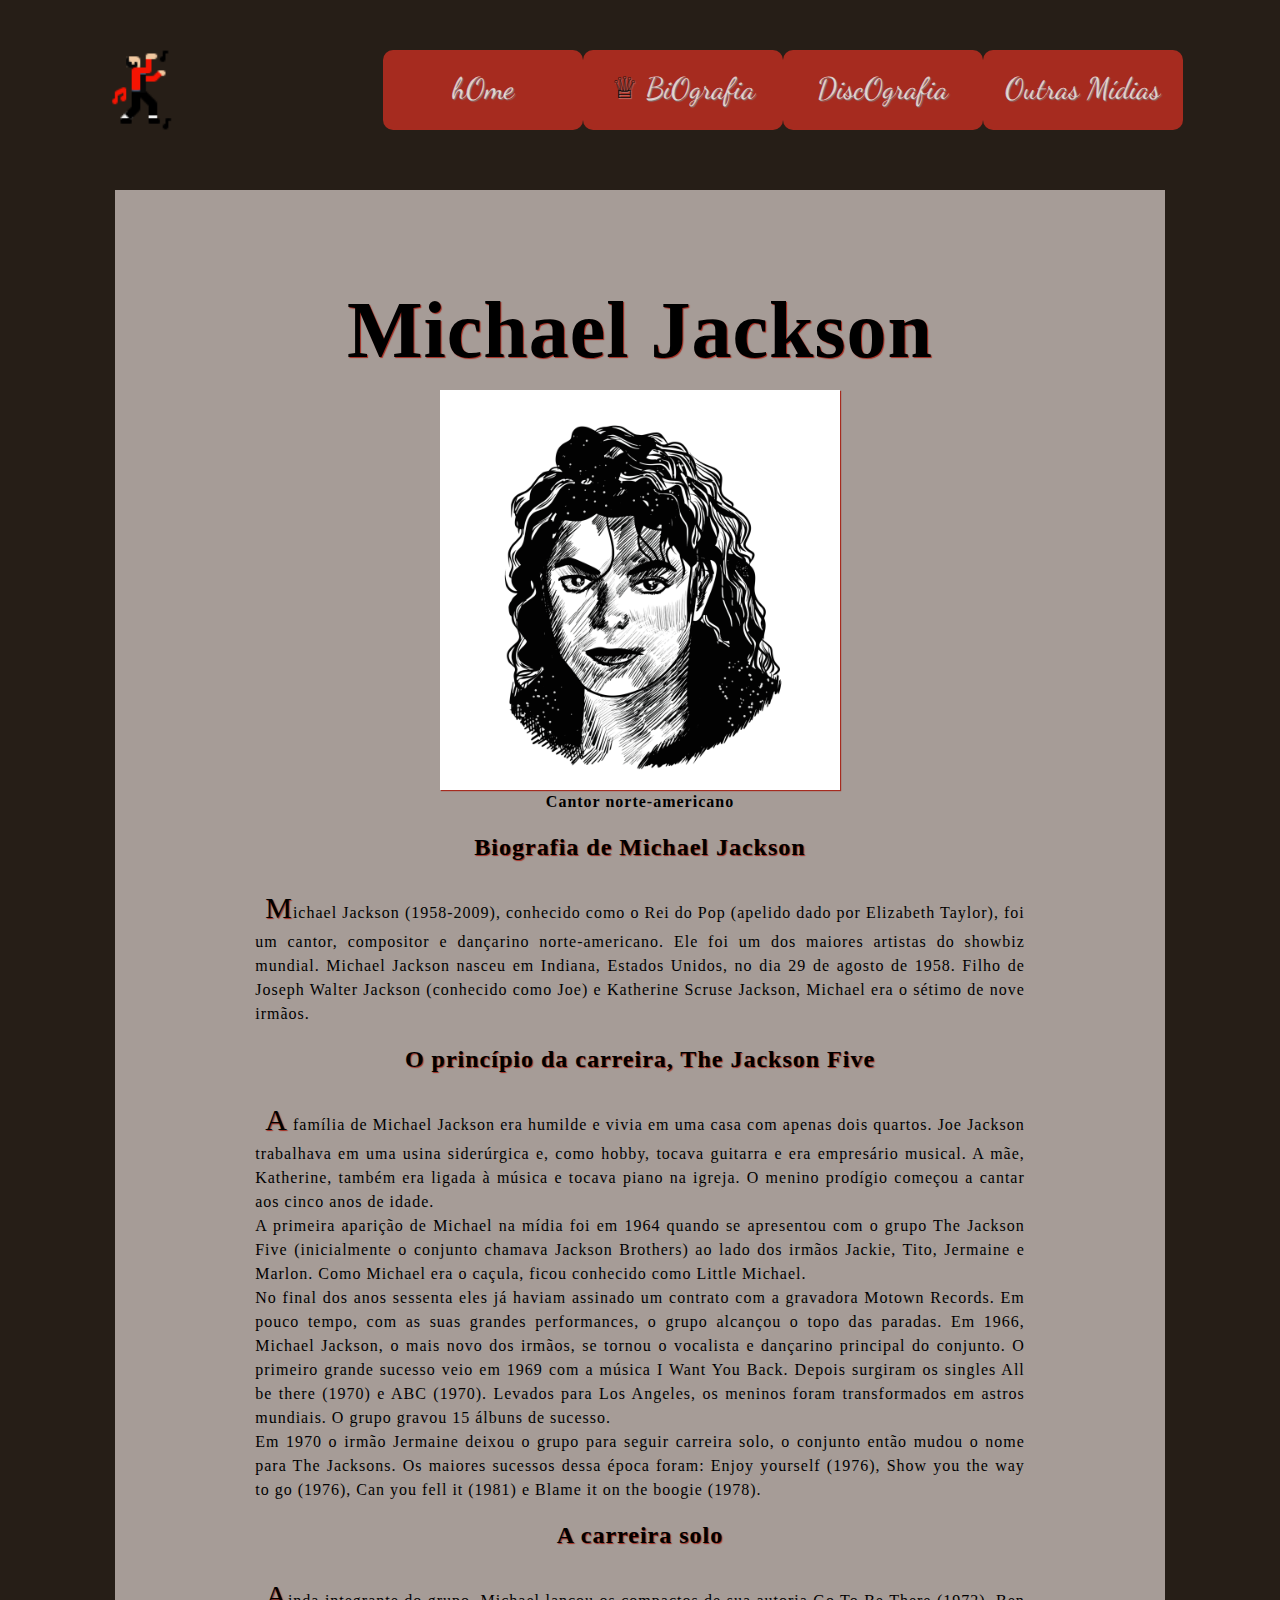
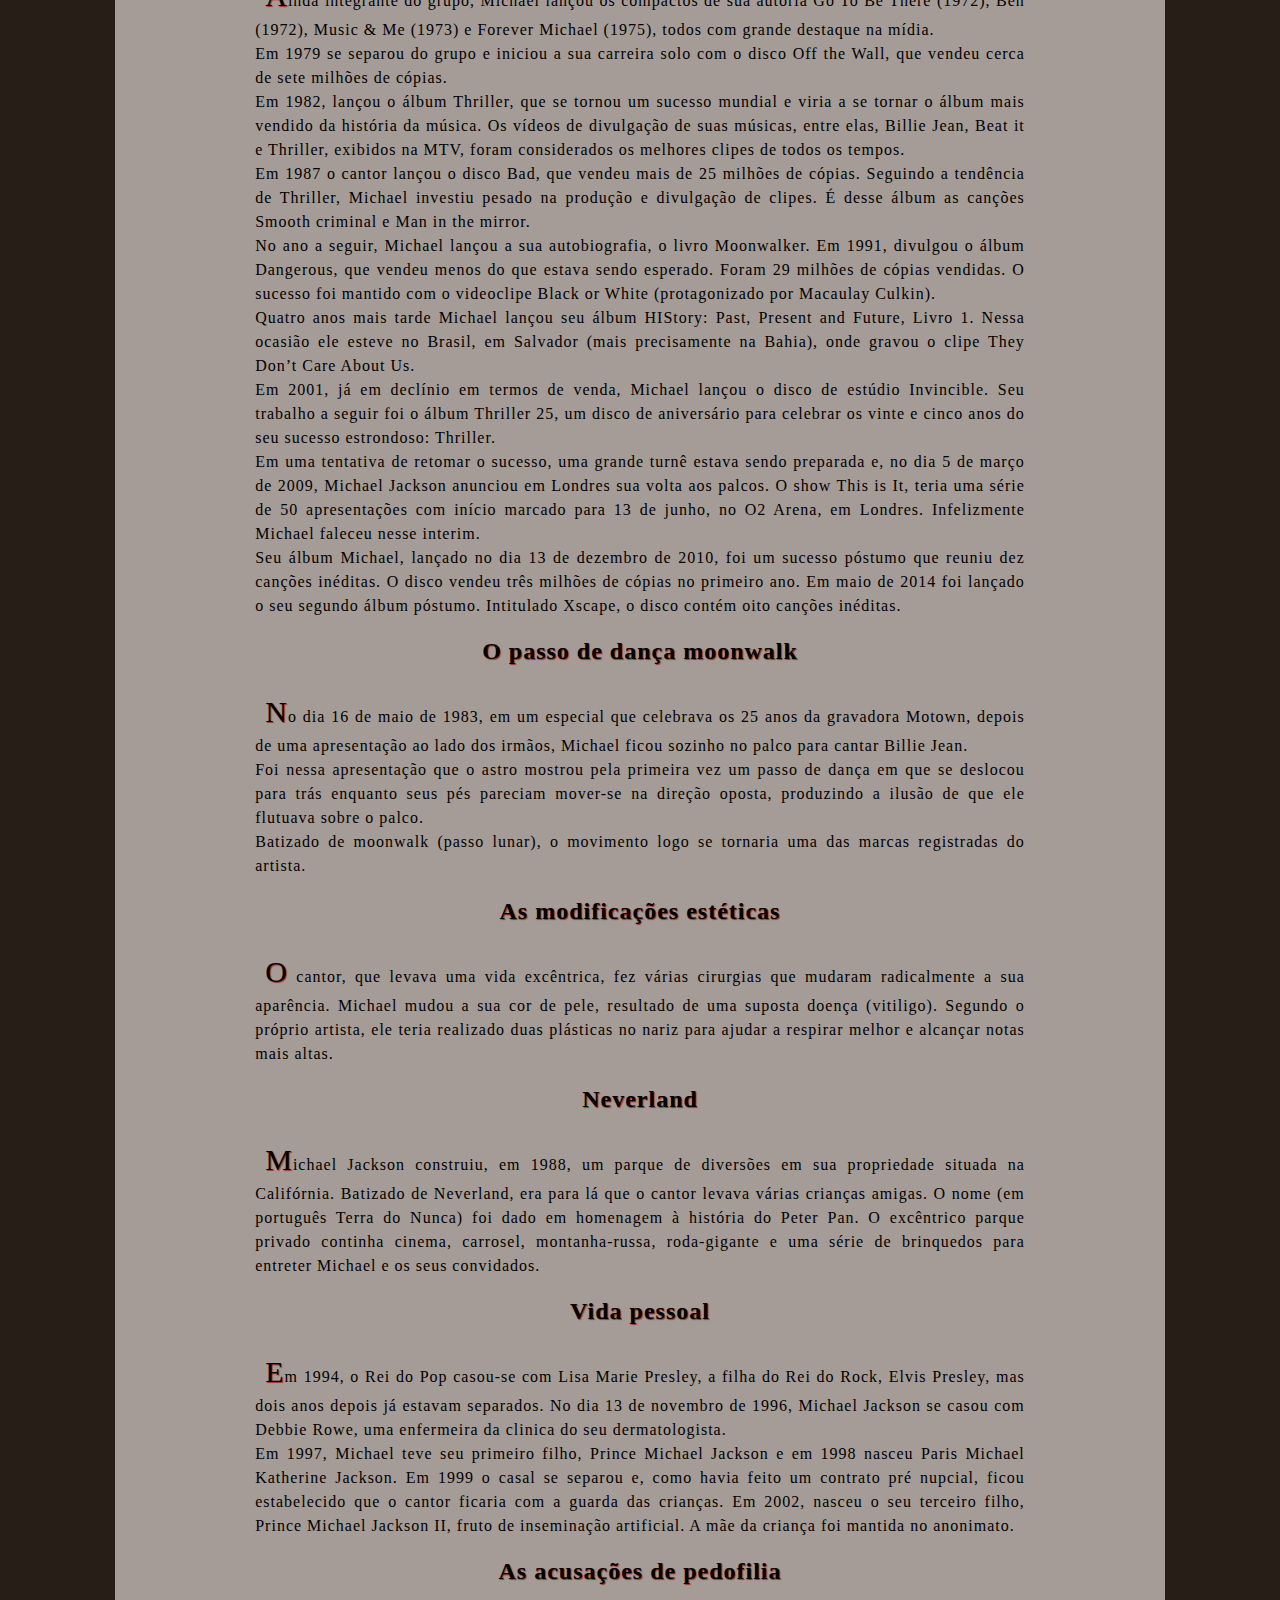
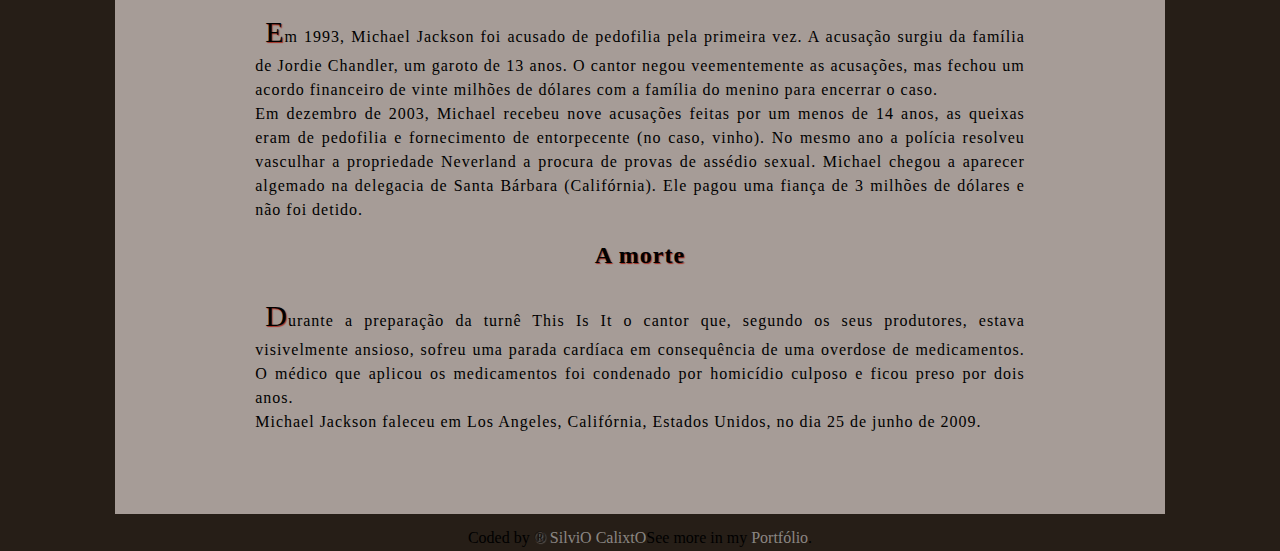
<file: biografia.html>
<!DOCTYPE html>
<html lang="pt-br">
  <head>
    <meta charset="UTF-8" />
    <meta name="viewport" content="width=device-width, initial-scale=1.0" />
    <link rel="stylesheet" href="styles/style.css" />
    <link
      rel="shortcut icon"
      href="assets/images/michael-jackson.png"
      type="image/x-icon"
    />
    <title>Biografia</title>
  </head>
  <body id="biografia">
    <header>
      <img src="assets/images/logo.png" alt="Logo MJ" id="mj">
      <nav>
        <div class="menu">
          <a href="index.html"> hOme</a>
        </div>
        <div class="menu"><a href="biografia.html"><span>&#9813;</span> BiOgrafia</a></div>
        <div class="menu"><a href="discografia.html"> DiscOgrafia</a></div>
        <div class="menu"><a href="outras_midias.html"> Outras Mídias</a></div>
      </nav>
    </header>
    <main>
      <section id="bio">
      <h1>Michael Jackson</h1> 

      <img src="assets/images/vecteezy_michael-jackson-black-and-white-drawing-surakarta-east-java_.jpg" alt="">

      <h4>Cantor norte-americano</h4>
      
        <h2>Biografia de Michael Jackson</h2>

        <p>
          Michael Jackson (1958-2009), conhecido como o Rei do Pop (apelido dado
          por Elizabeth Taylor), foi um cantor, compositor e dançarino
          norte-americano. Ele foi um dos maiores artistas do showbiz mundial.
          Michael Jackson nasceu em Indiana, Estados Unidos, no dia 29 de agosto
          de 1958. Filho de Joseph Walter Jackson (conhecido como Joe) e
          Katherine Scruse Jackson, Michael era o sétimo de nove irmãos.
        </p>

        <h2>O princípio da carreira, The Jackson Five</h2>

        <p>
          A família de Michael Jackson era humilde e vivia em uma casa com
          apenas dois quartos. Joe Jackson trabalhava em uma usina siderúrgica
          e, como hobby, tocava guitarra e era empresário musical. A mãe,
          Katherine, também era ligada à música e tocava piano na igreja. O
          menino prodígio começou a cantar aos cinco anos de idade.
          <br>
          A primeira aparição de Michael na mídia foi em 1964 quando se
          apresentou com o grupo The Jackson Five (inicialmente o conjunto
          chamava Jackson Brothers) ao lado dos irmãos Jackie, Tito, Jermaine e
          Marlon. Como Michael era o caçula, ficou conhecido como Little
          Michael.
          <br>
          No final dos anos sessenta eles já haviam assinado um contrato com a
          gravadora Motown Records. Em pouco tempo, com as suas grandes
          performances, o grupo alcançou o topo das paradas.
          Em 1966, Michael Jackson, o mais novo dos irmãos, se tornou o
          vocalista e dançarino principal do conjunto.
          O primeiro grande sucesso veio em 1969 com a música I Want You Back.
          Depois surgiram os singles All be there (1970) e ABC (1970).
          Levados para Los Angeles, os meninos foram transformados em astros
          mundiais. O grupo gravou 15 álbuns de sucesso.
          <br>
          Em 1970 o irmão Jermaine deixou o grupo para seguir carreira solo, o
          conjunto então mudou o nome para The Jacksons. Os maiores sucessos
          dessa época foram: Enjoy yourself (1976), Show you the way to go
          (1976), Can you fell it (1981) e Blame it on the boogie (1978).
        </p>

        <h2>A carreira solo</h2>
        <p>
          Ainda integrante do grupo, Michael lançou os compactos de sua autoria
          Go To Be There (1972), Ben (1972), Music & Me (1973) e Forever Michael
          (1975), todos com grande destaque na mídia.
          <br>
          Em 1979 se separou do grupo e iniciou a sua carreira solo com o disco
          Off the Wall, que vendeu cerca de sete milhões de cópias.
          <br>
          Em 1982, lançou o álbum Thriller, que se tornou um sucesso mundial e
          viria a se tornar o álbum mais vendido da história da música. Os
          vídeos de divulgação de suas músicas, entre elas, Billie Jean, Beat it
          e Thriller, exibidos na MTV, foram considerados os melhores clipes de
          todos os tempos.
          <br>
          Em 1987 o cantor lançou o disco Bad, que vendeu mais de 25 milhões de
          cópias. Seguindo a tendência de Thriller, Michael investiu pesado na
          produção e divulgação de clipes. É desse álbum as canções Smooth
          criminal e Man in the mirror.
          <br>
          No ano a seguir, Michael lançou a sua autobiografia, o livro
          Moonwalker.
          Em 1991, divulgou o álbum Dangerous, que vendeu menos do que estava
          sendo esperado. Foram 29 milhões de cópias vendidas. O sucesso foi
          mantido com o videoclipe Black or White (protagonizado por Macaulay
          Culkin).
          <br>
          Quatro anos mais tarde Michael lançou seu álbum HIStory: Past, Present
          and Future, Livro 1. Nessa ocasião ele esteve no Brasil, em Salvador
          (mais precisamente na Bahia), onde gravou o clipe They Don’t Care
          About Us.
          <br>
          Em 2001, já em declínio em termos de venda, Michael lançou o disco de
          estúdio Invincible. Seu trabalho a seguir foi o álbum Thriller 25, um
          disco de aniversário para celebrar os vinte e cinco anos do seu
          sucesso estrondoso: Thriller.
          <br>
          Em uma tentativa de retomar o sucesso, uma grande turnê estava sendo
          preparada e, no dia 5 de março de 2009, Michael Jackson anunciou em
          Londres sua volta aos palcos. O show This is It, teria uma série de 50
          apresentações com início marcado para 13 de junho, no O2 Arena, em
          Londres. Infelizmente Michael faleceu nesse interim.
          <br>
          Seu álbum Michael, lançado no dia 13 de dezembro de 2010, foi um
          sucesso póstumo que reuniu dez canções inéditas. O disco vendeu três
          milhões de cópias no primeiro ano.
          Em maio de 2014 foi lançado o seu segundo álbum póstumo. Intitulado
          Xscape, o disco contém oito canções inéditas.
        </p>

        <h2>O passo de dança moonwalk</h2>
        <p>
          No dia 16 de maio de 1983, em um especial que celebrava os 25 anos da
          gravadora Motown, depois de uma apresentação ao lado dos irmãos,
          Michael ficou sozinho no palco para cantar Billie Jean.
          <br>
          Foi nessa apresentação que o astro mostrou pela primeira vez um passo
          de dança em que se deslocou para trás enquanto seus pés pareciam
          mover-se na direção oposta, produzindo a ilusão de que ele flutuava
          sobre o palco.
          <br>
          Batizado de moonwalk (passo lunar), o movimento logo se tornaria uma
          das marcas registradas do artista.
        </p>

        <h2>As modificações estéticas</h2>
        <p>
          O cantor, que levava uma vida excêntrica, fez várias cirurgias que
          mudaram radicalmente a sua aparência. Michael mudou a sua cor de pele,
          resultado de uma suposta doença (vitiligo).
          Segundo o próprio artista, ele teria realizado duas plásticas no nariz
          para ajudar a respirar melhor e alcançar notas mais altas.
        </p>

        <h2>Neverland</h2>
        <p>
          Michael Jackson construiu, em 1988, um parque de diversões em sua
          propriedade situada na Califórnia. Batizado de Neverland, era para lá
          que o cantor levava várias crianças amigas. O nome (em português Terra
          do Nunca) foi dado em homenagem à história do Peter Pan.
          O excêntrico parque privado continha cinema, carrosel, montanha-russa,
          roda-gigante e uma série de brinquedos para entreter Michael e os seus
          convidados.
        </p>

        <h2>Vida pessoal</h2>
        <p>
          Em 1994, o Rei do Pop casou-se com Lisa Marie Presley, a filha do Rei
          do Rock, Elvis Presley, mas dois anos depois já estavam separados.
          No dia 13 de novembro de 1996, Michael Jackson se casou com Debbie
          Rowe, uma enfermeira da clinica do seu dermatologista.
          <br>
          Em 1997, Michael teve seu primeiro filho, Prince Michael Jackson e em
          1998 nasceu Paris Michael Katherine Jackson. Em 1999 o casal se
          separou e, como havia feito um contrato pré nupcial, ficou
          estabelecido que o cantor ficaria com a guarda das crianças.
          Em 2002, nasceu o seu terceiro filho, Prince Michael Jackson II, fruto
          de inseminação artificial. A mãe da criança foi mantida no anonimato.

        <h2>As acusações de pedofilia</h2>
        <p>
          Em 1993, Michael Jackson foi acusado de pedofilia pela primeira vez. A
          acusação surgiu da família de Jordie Chandler, um garoto de 13 anos. O
          cantor negou veementemente as acusações, mas fechou um acordo
          financeiro de vinte milhões de dólares com a família do menino para
          encerrar o caso.
          <br>
          Em dezembro de 2003, Michael recebeu nove acusações feitas por um
          menos de 14 anos, as queixas eram de pedofilia e fornecimento de
          entorpecente (no caso, vinho).
          No mesmo ano a polícia resolveu vasculhar a propriedade Neverland a
          procura de provas de assédio sexual. Michael chegou a aparecer
          algemado na delegacia de Santa Bárbara (Califórnia). Ele pagou uma
          fiança de 3 milhões de dólares e não foi detido.
        </p>

        <h2>A morte</h2>
        <p>
          Durante a preparação da turnê This Is It o cantor que, segundo os seus
          produtores, estava visivelmente ansioso, sofreu uma parada cardíaca em
          consequência de uma overdose de medicamentos.
          O médico que aplicou os medicamentos foi condenado por homicídio
          culposo e ficou preso por dois anos.
          <br>
          Michael Jackson faleceu em Los Angeles, Califórnia, Estados Unidos, no
          dia 25 de junho de 2009.
        </p>
      </section>
    </main>
    <footer>
      <div class="attribution">
        Coded by
        <a href="https://github.com/SilvioCalixto" target="_blank"
          ><span id="r">&#174; </span>SilviO CalixtO</a
        >See more in my <a href="#" target="_blank">Portfólio</a>.
      </div>
    </footer>
  </body>
</html>
</file>
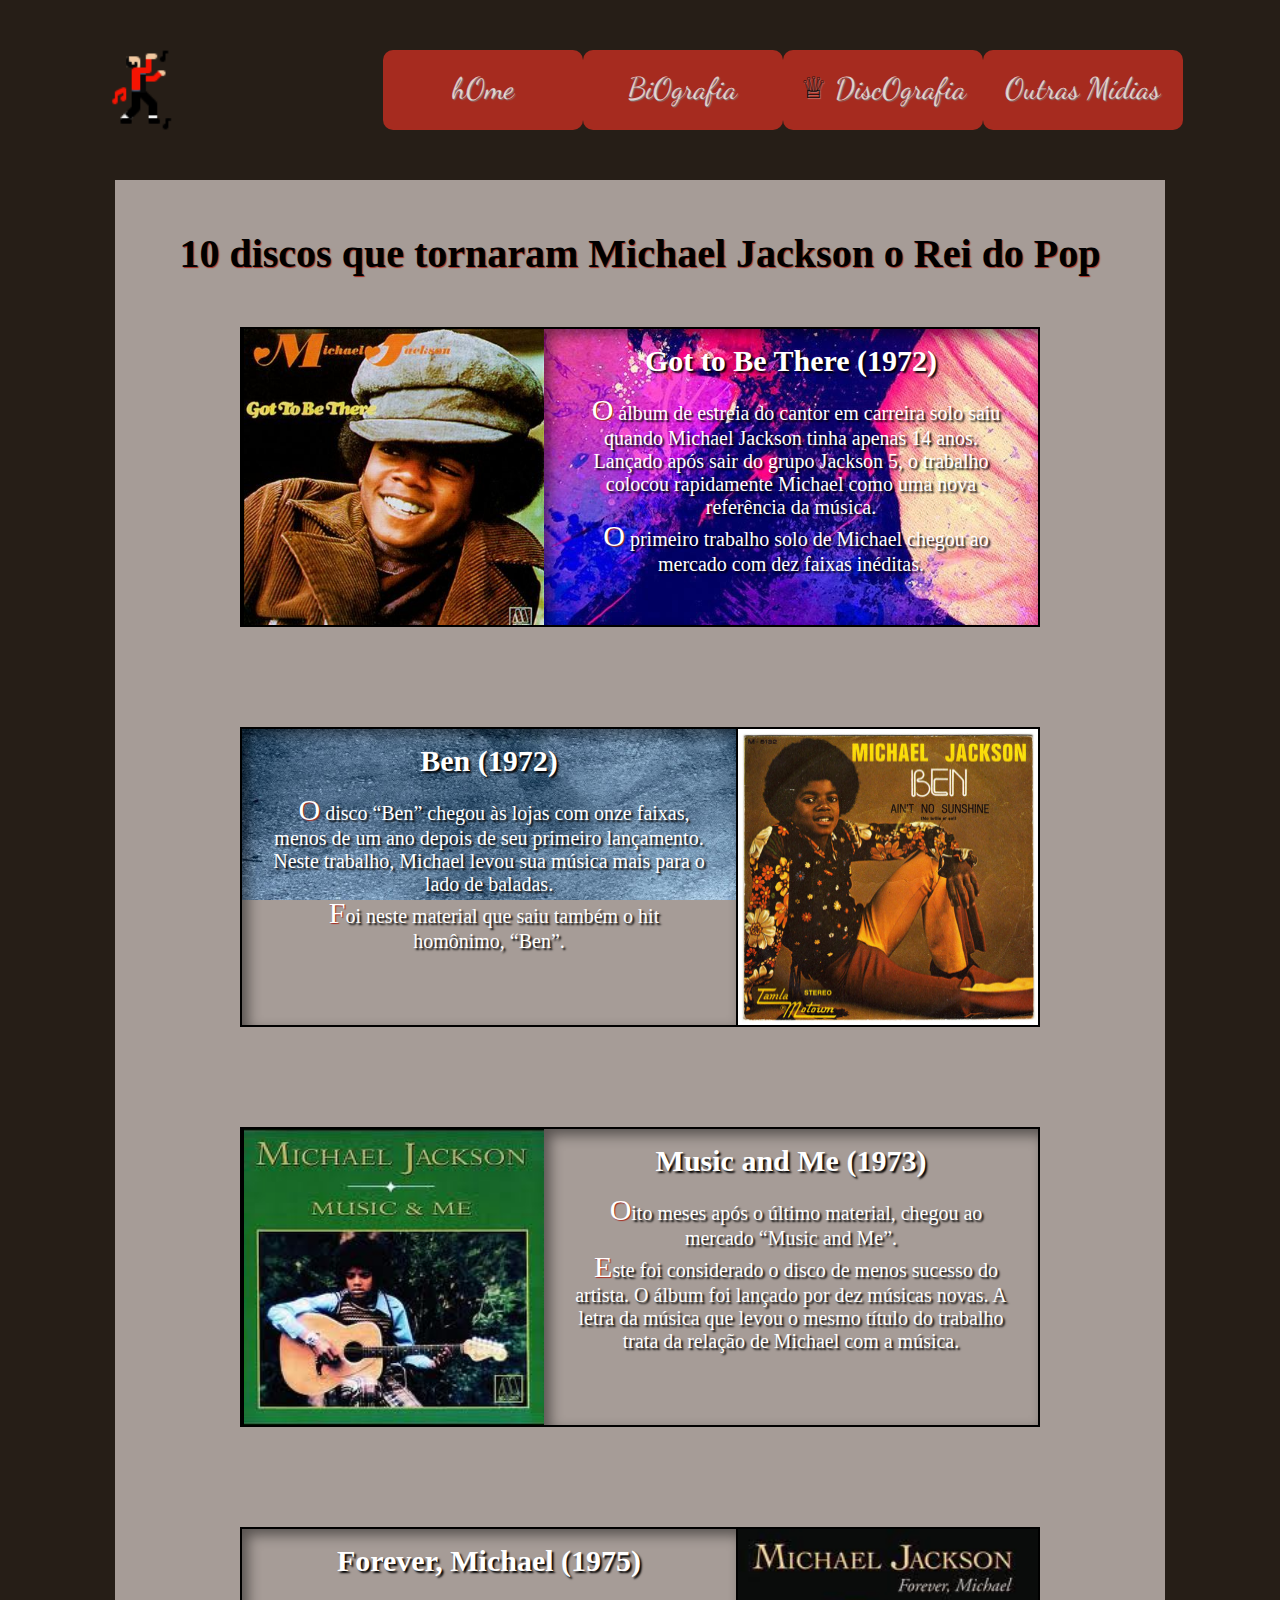
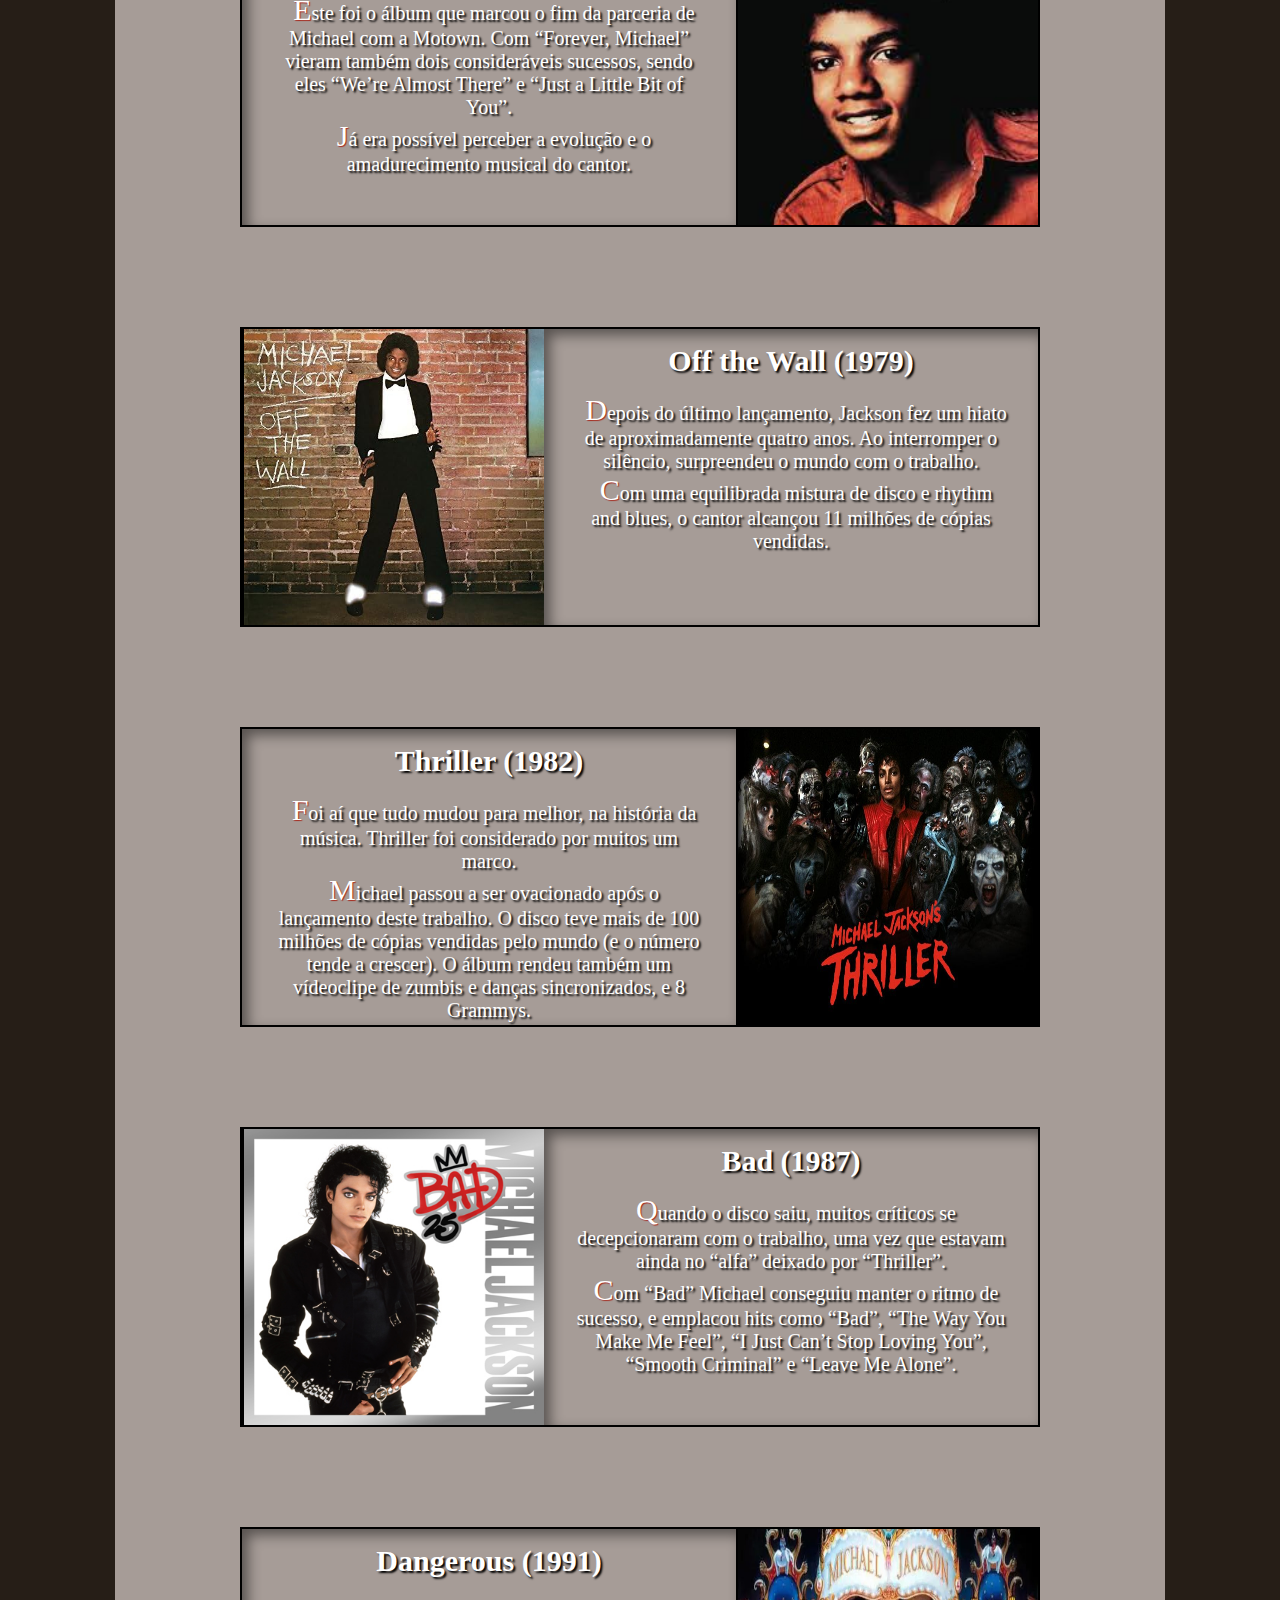
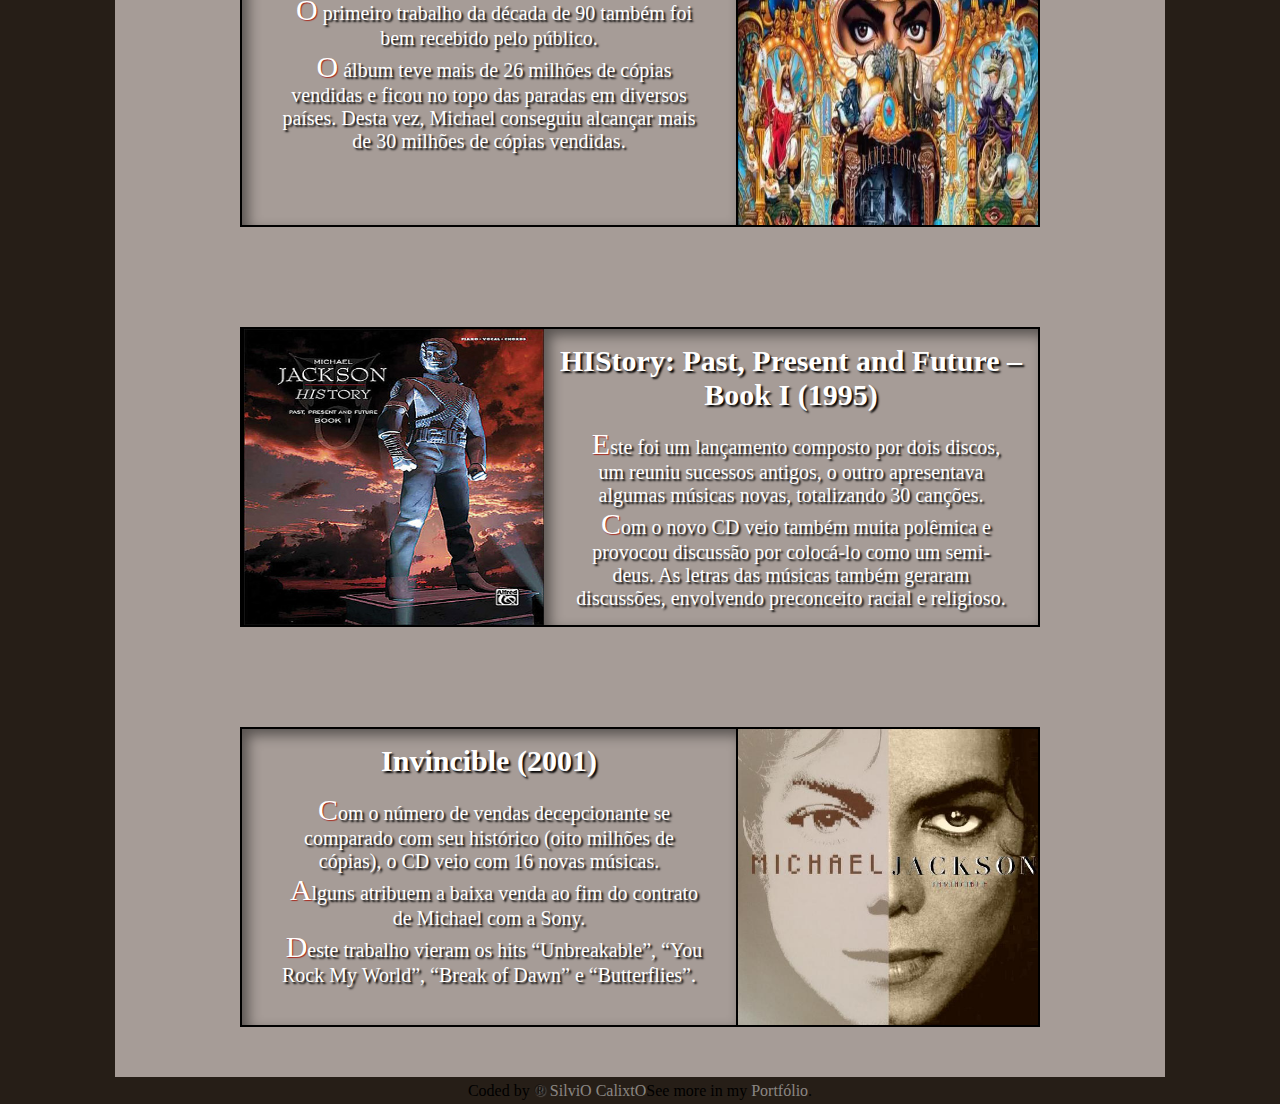
<file: discografia.html>
<!DOCTYPE html>
<html lang="pt-br">
  <head>
    <meta charset="UTF-8" />
    <meta name="viewport" content="width=device-width, initial-scale=1.0" />
    <title>Discografia</title>
    <link rel="stylesheet" href="styles/style.css" />
    <link
      rel="shortcut icon"
      href="assets/images/michael-jackson.png"
      type="image/x-icon"
    />
  </head>
  <body id="discografia">
    <header>
      <img src="assets/images/logo.png" alt="Logo MJ" id="mj">
      <nav>
        <div class="menu">
          <a href="index.html"> hOme</a>
        </div>
        <div class="menu"><a href="biografia.html"> BiOgrafia</a></div>
        <div class="menu"><a href="discografia.html"><span>&#9813;</span> DiscOgrafia</a></div>
        <div class="menu"><a href="outras_midias.html"> Outras Mídias</a></div>
      </nav>
    </header>

    <main>

      <div id="disco">
        <h1>10 discos que tornaram Michael Jackson o Rei do Pop</h1>
        <section>
          <div class="fundo01">
            <h3>Got to Be There (1972)</h3>
            <p>
              O álbum de estreia do cantor em carreira solo saiu quando Michael
              Jackson tinha apenas 14 anos. Lançado após sair do grupo Jackson 5,
              o trabalho colocou rapidamente Michael como uma nova referência da
              música.
            </p>
            <p>
              O primeiro trabalho solo de Michael chegou ao mercado com dez faixas
              inéditas.
            </p>
          </div>
          <div class="imagen">
            <img
              src="assets/images/Got to Be There.jpg"
              alt=" Capa do Albúm Got to Be There"
            />
          </div>
        </section>
        <section>
          <div class="fundo02">
            <h3>Ben (1972)</h3>
            <p>
              O disco “Ben” chegou às lojas com onze faixas, menos de um ano
              depois de seu primeiro lançamento. Neste trabalho, Michael levou sua
              música mais para o lado de baladas.
            </p>
            <p>Foi neste material que saiu também o hit homônimo, “Ben”.</p>
          </div>
          <div class="imagen">
            <img src="assets/images/Ben.jpg" alt="Capa do Albúm Ben" />
          </div>
        </section>
        <section>
          <div class="fundo01">
            <h3>Music and Me (1973)</h3>
            <p>
              Oito meses após o último material, chegou ao mercado “Music and Me”.
            </p>
            <p>
              Este foi considerado o disco de menos sucesso do artista. O álbum
              foi lançado por dez músicas novas. A letra da música que levou o
              mesmo título do trabalho trata da relação de Michael com a música.
            </p>
          </div>
          <div class="imagen">
            <img
              src="assets/images/Music and Me.jpg"
              alt="Capa do Albúm Music and Me"
            />
          </div>
        </section>
        <section>
          <div class="fundo02">
            <h3>Forever, Michael (1975)</h3>
            <p>
              Este foi o álbum que marcou o fim da parceria de Michael com a
              Motown. Com “Forever, Michael” vieram também dois consideráveis
              sucessos, sendo eles “We’re Almost There” e “Just a Little Bit of
              You”.
            </p>
            <p>
              Já era possível perceber a evolução e o amadurecimento musical do
              cantor.
            </p>
          </div>
          <div class="imagen">
            <img
              src="assets/images/Forever Michael.jpg"
              alt="Capa do Albúm Forever, Michael"
            />
          </div>
        </section>
        <section>
          <div class="fundo01">
            <h3>Off the Wall (1979)</h3>
            <p>
              Depois do último lançamento, Jackson fez um hiato de aproximadamente
              quatro anos. Ao interromper o silêncio, surpreendeu o mundo com o
              trabalho.
            </p>
            <p>
              Com uma equilibrada mistura de disco e rhythm and blues, o cantor
              alcançou 11 milhões de cópias vendidas.
            </p>
          </div>
          <div class="imagen">
            <img
              src="assets/images/Off the Wall.jpg"
              alt="Capa do Albúm Off the Wall"
            />
          </div>
        </section>
        <section>
          <div class="fundo02">
            <h3>Thriller (1982)</h3>
            <p>
              Foi aí que tudo mudou para melhor, na história da música.
              Thriller foi considerado por muitos um marco.
            </p>
            <p>
              Michael passou a ser ovacionado após o lançamento deste
              trabalho. O disco teve mais de 100 milhões de cópias vendidas pelo
              mundo (e o número tende a crescer).
              O álbum rendeu também um vídeoclipe de zumbis e
              danças sincronizados, e 8 Grammys.
            </p>
          </div>
          <div class="imagen">
            <img src="assets/images/Thriller.jpg" alt="Capa do Albúm Thriller" />
          </div>
        </section>
        <section>
          <div class="fundo01">
            <h3>Bad (1987)</h3>
            <p>
              Quando o disco saiu, muitos críticos se decepcionaram com o
              trabalho, uma vez que estavam ainda no “alfa” deixado por
              “Thriller”.
            </p>
            <p>
              Com “Bad” Michael conseguiu manter o ritmo de sucesso, e emplacou
              hits como “Bad”, “The Way You Make Me Feel”, “I Just Can’t Stop
              Loving You”, “Smooth Criminal” e “Leave Me Alone”.
            </p>
          </div>
          <div class="imagen">
            <img src="assets/images/Bad.jpg" alt="Capa do Albúm Bad" />
          </div>
        </section>
        <section>
          <div class="fundo02">
            <h3>Dangerous (1991)</h3>
            <p>
              O primeiro trabalho da década de 90 também foi bem recebido pelo
              público.
            </p>
            <p>
              O álbum teve mais de 26 milhões de cópias vendidas e ficou no topo
              das paradas em diversos países. Desta vez, Michael conseguiu
              alcançar mais de 30 milhões de cópias vendidas.
            </p>
          </div>
          <div class="imagen">
            <img
              src="assets/images/Dangerous.webp"
              alt="Capa do Albúm Dangerous"
            />
          </div>
        </section>
        <section>
          <div class="fundo01">
            <h3>HIStory: Past, Present and Future – Book I (1995)</h3>
            <p>
              Este foi um lançamento composto por dois discos, um reuniu
              sucessos antigos, o outro apresentava algumas músicas
              novas, totalizando 30 canções.
            </p>
            <p>
              Com o novo CD veio também muita polêmica e provocou discussão por colocá-lo como
              um semi-deus. As letras das músicas também geraram discussões,
              envolvendo preconceito racial e religioso.
            </p>
          </div>
          <div class="imagen">
            <img
              src="assets/images/HIStory I.jpg"
              alt="Capa do Albúm HIStory I"
            />
          </div>
        </section>
        <section>
          <div class="fundo02">
            <h3>Invincible (2001)</h3>
            <p>
              Com o número de vendas decepcionante se comparado com seu histórico
              (oito milhões de cópias), o CD veio com 16 novas músicas.
            </p>
            <p>
              Alguns atribuem a baixa venda ao fim do contrato de Michael com a
              Sony.
            </p>
            <p>
              Deste trabalho vieram os hits “Unbreakable”, “You Rock My World”,
              “Break of Dawn” e “Butterflies”.
            </p>
          </div>
          <div class="imagen">
            <img
              src="assets/images/Invincible.jpg"
              alt="Capa do Albúm Invincíble"
            />
          </div>
        </section>
      </div>
    </main>
    <footer>
      <div class="attribution">
        Coded by
        <a href="https://github.com/SilvioCalixto" target="_blank"
          ><span id="r">&#174; </span>SilviO CalixtO</a
        >See more in my <a href="#" target="_blank">Portfólio</a>.
      </div>
    </footer>
  </body>
</html>
</file>
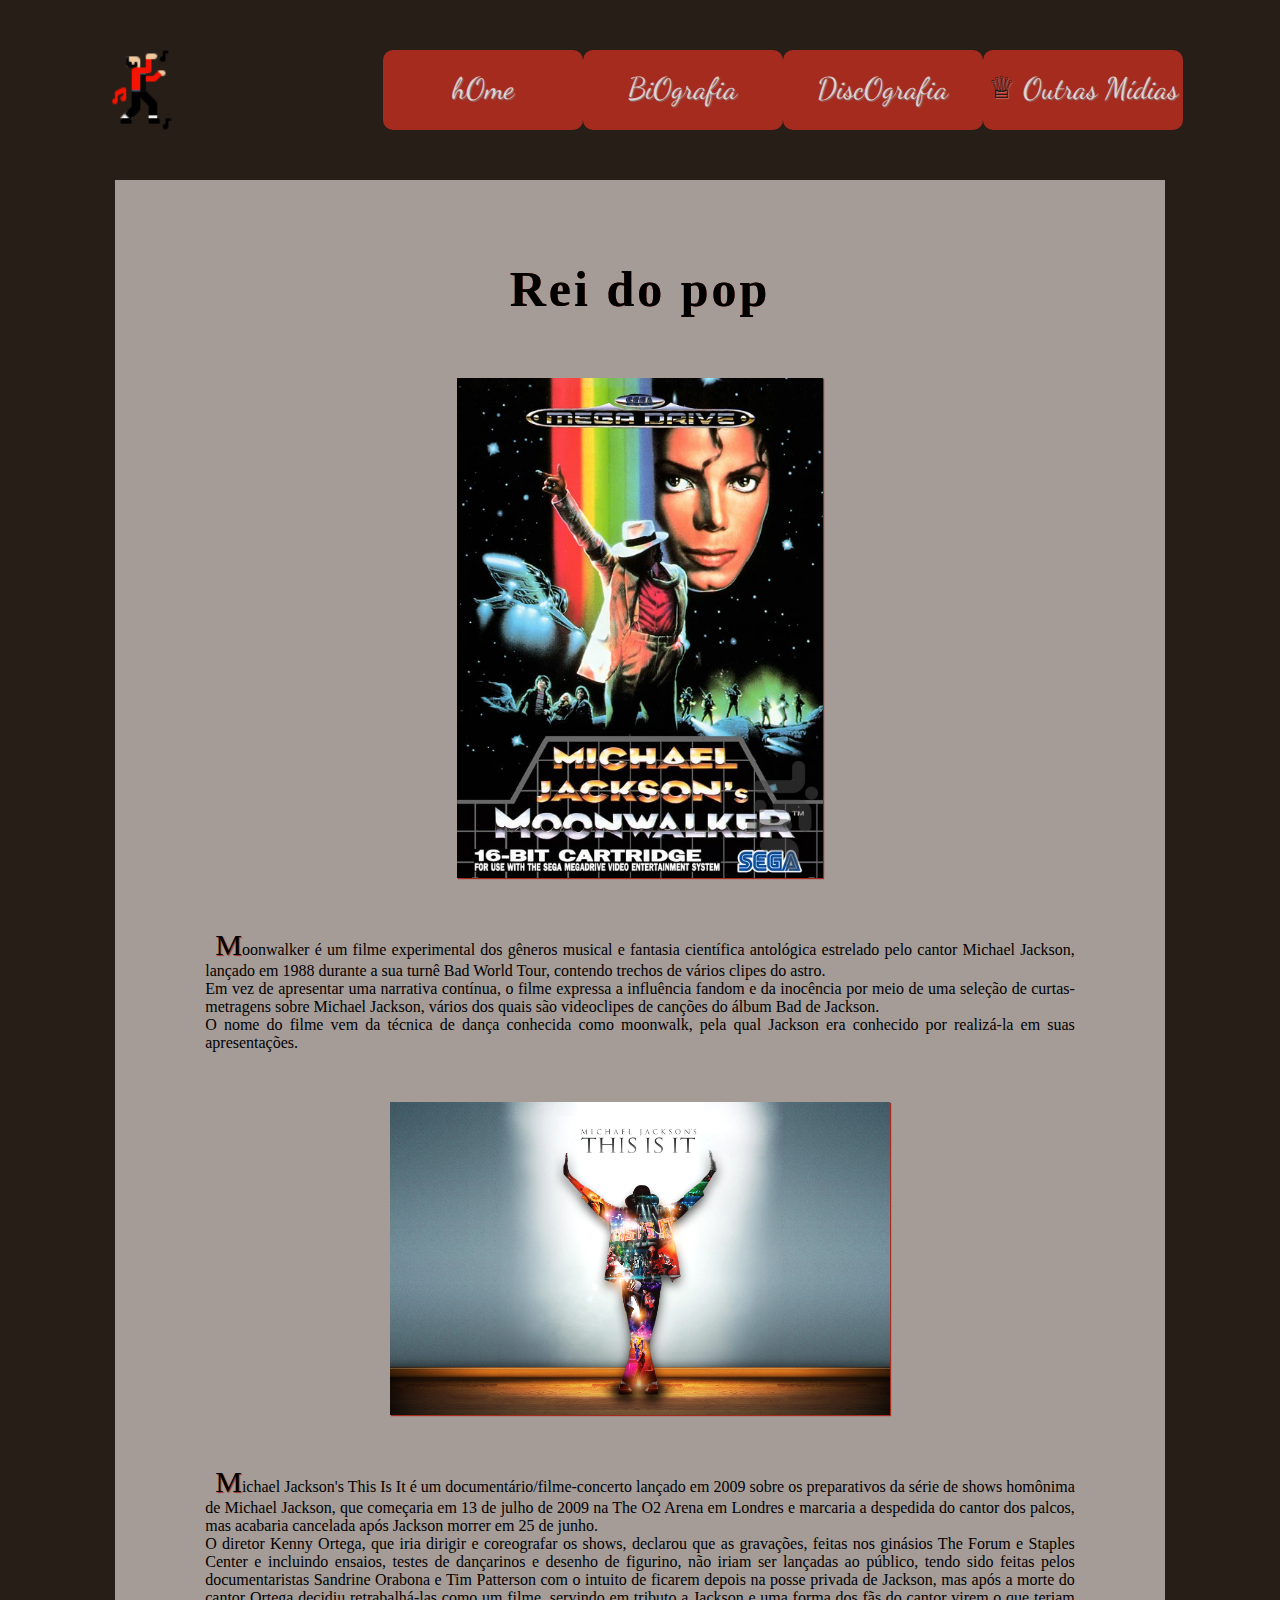
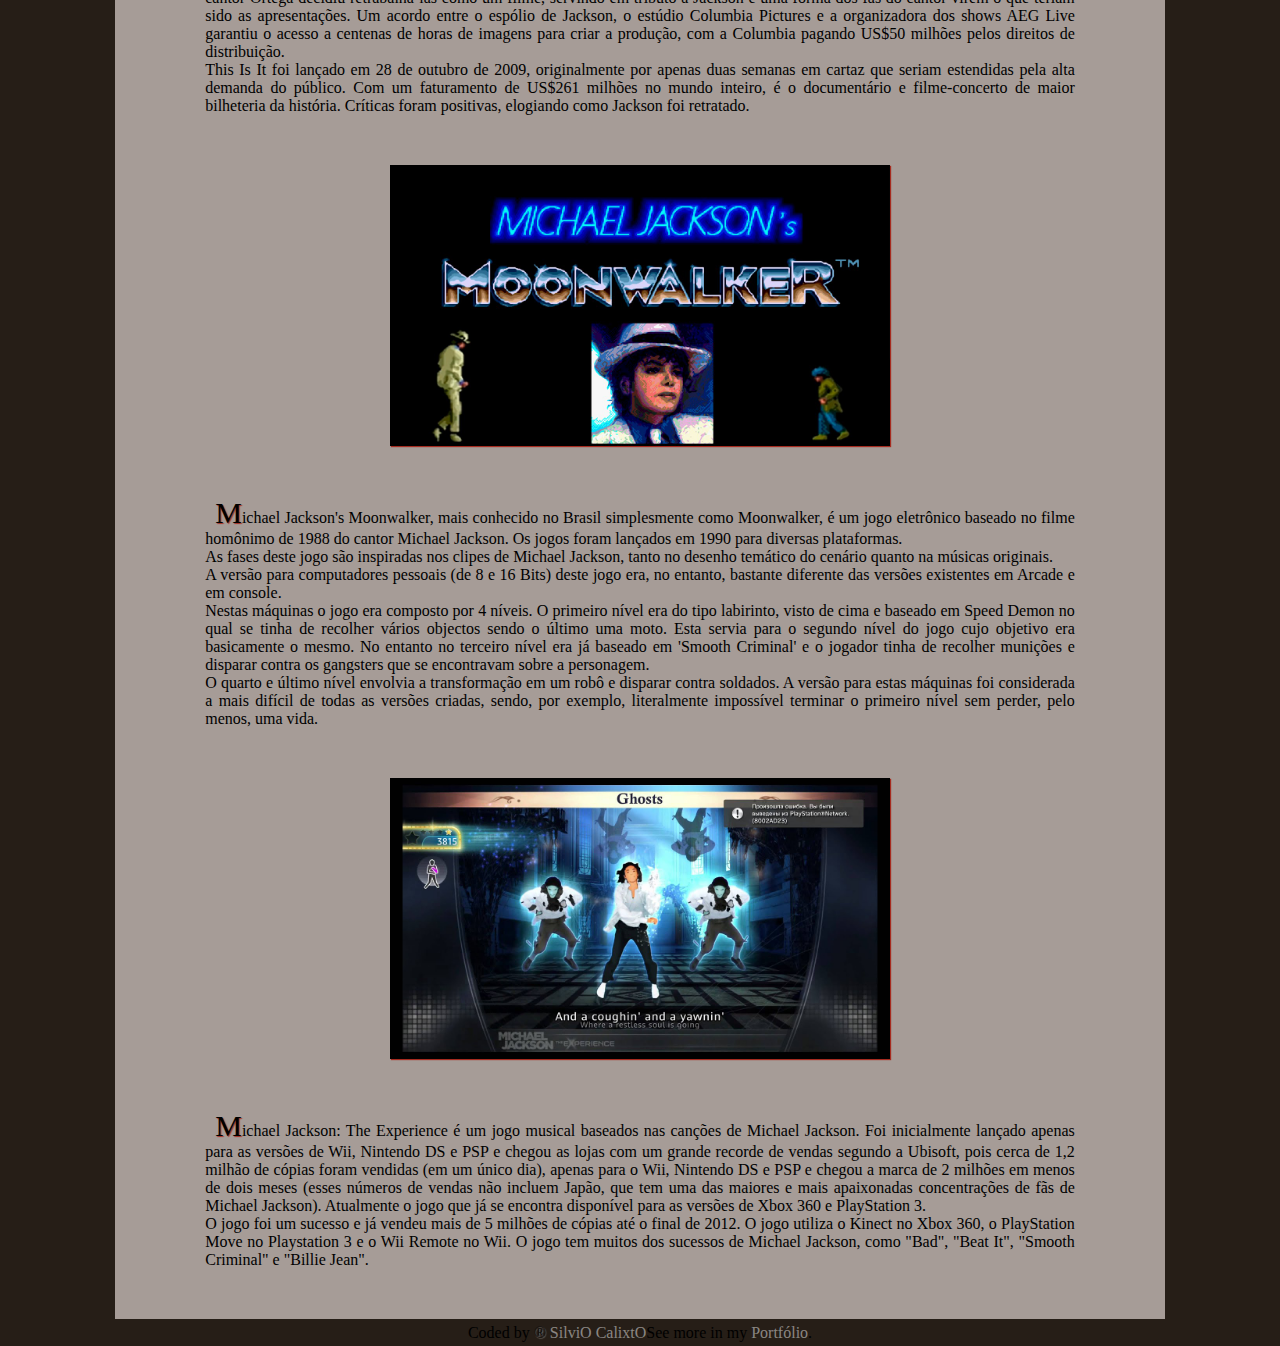
<file: outras_midias.html>
<!DOCTYPE html>
<html lang="pt-br">
  <head>
    <meta charset="UTF-8" />
    <meta name="viewport" content="width=device-width, initial-scale=1.0" />
    <title>Outras Mídias</title>
    <link rel="stylesheet" href="styles/style.css" />
    <link
      rel="shortcut icon"
      href="assets/images/michael-jackson.png"
      type="image/x-icon"
    />
  </head>

  <body id="outras_midias">
    <header >
      <img src="assets/images/logo.png" alt="Logo MJ" id="mj">
      <nav>
        <div class="menu">
          <a href="index.html"> hOme</a>
        </div>
        <div class="menu"><a href="biografia.html"> BiOgrafia</a></div>
        <div class="menu"><a href="discografia.html"> DiscOgrafia</a></div>
        <div class="menu"><a href="outras_midias.html"><span>&#9813;</span> Outras Mídias</a></div>
      </nav>
    </header>
    <main>
      <section>
        <div class="glitch-wrapper">
          <div class="glitch" data-text="Rei do pop">Rei do pop</div>
       </div>

        <img src="assets/images/moonwalker.jpg" alt="Moonwalker" />

        <p>
          Moonwalker é um filme experimental dos gêneros musical e fantasia
          científica antológica estrelado pelo cantor Michael Jackson, lançado
          em 1988 durante a sua turnê Bad World Tour, contendo trechos de vários
          clipes do astro.
        <br>
          Em vez de apresentar uma narrativa contínua, o filme expressa a
          influência fandom e da inocência por meio de uma seleção de
          curtas-metragens sobre Michael Jackson, vários dos quais são
          videoclipes de canções do álbum Bad de Jackson.
        <br>
          O nome do filme vem da técnica de dança conhecida como moonwalk, pela qual Jackson era
          conhecido por realizá-la em suas apresentações.
        </p>
      </section>
      <section>
        <img
          src="assets/images/michael_jackson_this_is_it.jpg"
          alt="Capa This is it"
        />

        <p>
          Michael Jackson's This Is It é um documentário/filme-concerto lançado
          em 2009 sobre os preparativos da série de shows homônima de Michael
          Jackson, que começaria em 13 de julho de 2009 na The O2 Arena em
          Londres e marcaria a despedida do cantor dos palcos, mas acabaria
          cancelada após Jackson morrer em 25 de junho.
          <br>
          O diretor Kenny Ortega,
          que iria dirigir e coreografar os shows, declarou que as gravações,
          feitas nos ginásios The Forum e Staples Center e incluindo ensaios,
          testes de dançarinos e desenho de figurino, não iriam ser lançadas ao
          público, tendo sido feitas pelos documentaristas Sandrine Orabona e
          Tim Patterson com o intuito de ficarem depois na posse privada de
          Jackson, mas após a morte do cantor Ortega decidiu retrabalhá-las como
          um filme, servindo em tributo a Jackson e uma forma dos fãs do cantor
          virem o que teriam sido as apresentações. Um acordo entre o espólio de
          Jackson, o estúdio Columbia Pictures e a organizadora dos shows AEG
          Live garantiu o acesso a centenas de horas de imagens para criar a
          produção, com a Columbia pagando US$50 milhões pelos direitos de
          distribuição.
          <br>
          This Is It foi lançado em 28 de outubro de 2009, originalmente por
          apenas duas semanas em cartaz que seriam estendidas pela alta demanda
          do público. Com um faturamento de US$261 milhões no mundo inteiro, é o
          documentário e filme-concerto de maior bilheteria da história.
          Críticas foram positivas, elogiando como Jackson foi retratado.
        </p>
      </section>
      <section>
        <img src="assets/images/megadrive.jpg" alt="MoonWalker Mega Drive" />

        <p>
          Michael Jackson's Moonwalker, mais conhecido no Brasil simplesmente
          como Moonwalker, é um jogo eletrônico baseado no filme homônimo de
          1988 do cantor Michael Jackson. Os jogos foram lançados em 1990 para
          diversas plataformas.
          <br>
          As fases deste jogo são inspiradas nos clipes de Michael Jackson,
          tanto no desenho temático do cenário quanto na músicas originais.
          <br>
          A versão para computadores pessoais (de 8 e 16 Bits) deste jogo era,
          no entanto, bastante diferente das versões existentes em Arcade e em
          console.
          <br>
          Nestas máquinas o jogo era composto por 4 níveis. O primeiro nível era
          do tipo labirinto, visto de cima e baseado em Speed Demon no qual se
          tinha de recolher vários objectos sendo o último uma moto. Esta servia
          para o segundo nível do jogo cujo objetivo era basicamente o mesmo. No
          entanto no terceiro nível era já baseado em 'Smooth Criminal' e o
          jogador tinha de recolher munições e disparar contra os gangsters que
          se encontravam sobre a personagem.
          <br>
          O quarto e último nível envolvia a
          transformação em um robô e disparar contra soldados. A versão para
          estas máquinas foi considerada a mais difícil de todas as versões
          criadas, sendo, por exemplo, literalmente impossível terminar o
          primeiro nível sem perder, pelo menos, uma vida.
        </p>
      </section>
      <section>
        <img src="assets/images/theexperience.jpg" alt="The Experience" />

        <p>
          Michael Jackson: The Experience é um jogo musical baseados nas canções
          de Michael Jackson. Foi inicialmente lançado apenas para as versões de
          Wii, Nintendo DS e PSP e chegou as lojas com um grande recorde de
          vendas segundo a Ubisoft, pois cerca de 1,2 milhão de cópias foram
          vendidas (em um único dia), apenas para o Wii, Nintendo DS e PSP e
          chegou a marca de 2 milhões em menos de dois meses (esses números de
          vendas não incluem Japão, que tem uma das maiores e mais apaixonadas
          concentrações de fãs de Michael Jackson). Atualmente o jogo que já se
          encontra disponível para as versões de Xbox 360 e PlayStation 3.
          <br>
          O jogo foi um sucesso e já vendeu mais de 5 milhões de cópias até o
          final de 2012. O jogo utiliza o Kinect no Xbox 360, o PlayStation Move
          no Playstation 3 e o Wii Remote no Wii. O jogo tem muitos dos sucessos
          de Michael Jackson, como "Bad", "Beat It", "Smooth Criminal" e "Billie
          Jean".
        </p>
      </section>
    </main>
    <footer>
      <div class="attribution">
        Coded by
        <a href="https://github.com/SilvioCalixto" target="_blank"
          ><span id="r">&#174; </span>SilviO CalixtO</a
        >See more in my <a href="#" target="_blank">Portfólio</a>.
      </div>
    </footer>
  </body>
</html>
</file>
<file: styles/style.css>
@import url('https://fonts.googleapis.com/css2?family=Dancing+Script:wght@400;700&display=swap');


:root {
    --first:#261E17;
    --second:#D9D0C7;
    --third:#734C36;
    --four:#A69C97;
    --five:#A62B1F;

}

* {
    margin: 0;
    padding: 0;
    box-sizing: border-box;
}

body {
    height: calc(100vh - 1px);
    background-color:var(--first)
  
}

header {
    height: 20vh;
    display: flex;
    justify-content: space-around;
    align-items: center;
    font-family:'Dancing Script';
    font-size:30px;
    background-color:var(--first);
}

header img {
    height: 90px;
}


main {
    display: flex;
    align-items: center;
    justify-content: center;
    overflow: auto;
}

section {
    width: 82vw;
    background-color: var(--four);
    
}

footer {
    height: 3vh;
    display: flex;
    justify-content: center;
    align-items: center;
    background-color: var(--first);
}

nav {
    display: flex;
    justify-content: center;
    align-items: center;
}


.pic {
    width: 80vw;
    display: flex;
    flex-direction: row;
    justify-content: center;
    align-items: flex-start;
    background-color: var(--four);
    margin-bottom: 10px;
    gap: 40px;
}

span {
    color: rgb(14, 14, 14);
    text-shadow: 1px 1px 1px rgba(255, 255, 255, 0.377);

}

span:hover {
    color:goldenrod;
    text-shadow: 1px 1px 1px gray;
}

@keyframes box {
    0%,
    100% {
      transform: rotate(0deg);
      transform-origin: 50% 100%;
    }
  
    10% {
      transform: rotate(2deg);
    }
  
    20%,
    40%,
    60% {
      transform: rotate(-4deg);
    }
  
    30%,
    50%,
    70% {
      transform: rotate(4deg);
    }
  
    80% {
      transform: rotate(-2deg);
    }
  
    90% {
      transform: rotate(2deg);
    }
  }

.box {
    order: 1;
    width:220px;
    margin-top: 40px;
    animation: box 2s ease 0s infinite normal none;
}

.box1 {
    order: 3;
    width: 220px;
    margin-top:40px;
    animation: box1 2s ease 0s infinite normal none;

}
@keyframes box1 {
    0% {
      transform: translate(0);
    }
  
    10% {
      transform: translate(-2px, -2px);
    }
  
    20% {
      transform: translate(2px, -2px);
    }
  
    30% {
      transform: translate(-2px, 2px);
    }
  
    40% {
      transform: translate(2px, 2px);
    }
  
    50% {
      transform: translate(-2px, -2px);
    }
  
    60% {
      transform: translate(2px, -2px);
    }
  
    70% {
      transform: translate(-2px, 2px);
    }
  
    80% {
      transform: translate(-2px, -2px);
    }
  
    90% {
      transform: translate(2px, -2px);
    }
  
    100% {
      transform: translate(0);
    }
  }

.menu  {
    height: 80px;
    width: 200px;
    border-radius:10px;
    background-color:var(--five);
    position: relative;

}

.menu a {
    display: block;
    width: 100%;
    height: 100%;
    text-decoration: none;
    color: rgba(255, 255, 255, 0.726);
    text-align: center;
    padding-top: 20px;
    text-shadow: 1px 1px 1px gray;

}

.menu:hover {
    background-color: var(--four);

}
.menu a:hover {
    color:var(--five);
}

svg {
	font-family: "Dancing Script", sans-serif;
	width: 100%; height: 100%;
}
svg text {
	animation: stroke 5s infinite alternate;
	stroke-width: 2;
	stroke:  var(--five);
	font-size: 130px;
}
@keyframes stroke {
	0%   {
		fill: rgba(204,202,0,0); stroke: var(--five);
		stroke-dashoffset: 25%; stroke-dasharray: 0 50%; stroke-width: 2;
	}
	70%  {fill: rgba(204,202,0,0); stroke:  var(--five); }
	80%  {fill: rgba(204,202,0,0); stroke:  var(--five); stroke-width: 3; }
	100% {
		fill:  var(--five); stroke: rgba(160,152,13,0);
		stroke-dashoffset: -25%; stroke-dasharray: 50% 0; stroke-width: 0;
	}
}

.wrapper {background-color: var(--four)};

.attribution {
    color: white;
    margin-bottom: 5px;
}
.attribution a {
    text-decoration: none;
    color: rgba(255, 255, 255, 0.473);
}

video { 
    order: 2;
    border-radius: 10%;
    border: 4px groove  var(--five);
    margin-bottom: 20px;

}

 @keyframes rotateHorizontal {  
    0% {
        transform: rotateY(0deg);
    }
    100% {
        transform: rotateY(360deg);
    }
}

#mj {
    display:inline-block;
    animation: rotateHorizontal 8s linear infinite;
}
/* ------------------SEGUNDA PÁGINA-------------------------- */



#bio{
    letter-spacing: 1px;
    line-height: 1.5;
    margin: 10px;
    padding: 80px;
    overflow: auto;
}

#bio img {
    max-width: 400px;
    display: block;
    margin: 0 auto;
    box-shadow: 1px 1px 1px var(--five);

}

#bio h1 {
    font-size: 80px;
    text-shadow: 1px 1px 1px var(--five);
}

#bio h1, h4 {
    text-align: center;
}

#bio h2 {
    text-align: center;
    margin-top:15px;
    margin-bottom: 20px;
    text-shadow: 1px 1px 1px var(--five);
}

#bio p {
    text-align: justify;
    margin-left: 60px;
    margin-right: 60px;
}

p::first-letter {
    margin-left: 10px;
    font-size: 30px;
    text-shadow: 1px 1px 1px var(--five);
}


/* ---------------------------TERCEIRA PÁGINA------------------ */



#discografia section {
    border: 2px solid black;
    margin: 50px;
    width: 800px;
    height: 300px;
    display: flex;

}

#discografia section h3 {
    text-align: center;
}

#discografia section img {
    height: 100%;
    width: 300px;
}


#disco{
    width: 82vw;
    background-color: var(--four);
    overflow: auto;
    display: flex;
    justify-content: center;
    align-items: center;
    flex-direction: column;
}

#disco h1 {
    font-size: 40px;
    padding-top: 50px;
    text-shadow: 1px 1px 1px  var(--five);
}
.fundo01, .fundo02 {
    background-position: left center;
    background-size: cover;
    box-shadow: inset 6px 6px 13px 0px rgba(0, 0, 0, 0.473);
    background-attachment: fixed;
    color: #ffffff;
    text-align: center;
    text-shadow: 2px 2px 2px #000000;

}

#discografia h3 {
    font-size: 30px;
    padding: 15px;
}

#discografia p {
    font-size: 20px;
    padding-left: 30px;
    padding-right:30px;
}

#discografia h3, p {
    background-size: cover;
}


.fundo01 {
    order: 1;
    background-image: url('../assets/images/fundo01.jpg') ;

}
.fundo02 {
    background-image: url('../assets/images/fundo02.jpg');
}


.imagen {
    border-left:  2px solid black;
}


/* ----------------------------ULTIMA PÁGINA */

.glitch-wrapper {
    width: 100%;
    height: 100%;
    display: flex;
    align-items: center;
    justify-content: center;
    text-align: center;
    background-color: #A69C97;
 }
 
 .glitch {
    margin-top: 80px;
    margin-bottom: 60px;
    position: relative;
    font-size: 50px;
    font-weight: bold;
    color: #000000;
    letter-spacing: 3px;
    z-index: 1;
 }
 
 .glitch:before,
 .glitch:after {
    display: block;
    content: attr(data-text);
    position: absolute;
    top: 0;
    left: 0;
    opacity: 0.8;
 }
 
 .glitch:before {
    animation: glitch-it 0.3s cubic-bezier(0.25, 0.46, 0.45, 0.94) both infinite;
    color: #A62B1F;
    z-index: -1;
 }
 
 .glitch:after {
    animation: glitch-it 0.3s cubic-bezier(0.25, 0.46, 0.45, 0.94) reverse both infinite;
    color: #734C36;
    z-index: -2;
 }
 
 @keyframes glitch-it {
    0% {
       transform: translate(0);
    }
    20% {
       transform: translate(-2px, 2px);
    }
    40% {
       transform: translate(-2px, -2px);
    }
    60% {
       transform: translate(2px, 2px);
    }
    80% {
       transform: translate(2px, -2px);
    }
    to {
       transform: translate(0);
    }
 }

#outras_midias  p {
    text-align: justify;
    margin-left: 90px;
    margin-right: 90px;
    margin-bottom: 50px;
}

#outras_midias section img {
    max-width: 500px;
    max-height: 500px;;
    display: block;
    margin: 0 auto;
    margin-bottom: 50px;
    box-shadow: 1px 1px 1px var(--five);

}

#outras_midias main {
    display: flex;
    flex-direction: column;

}
@media (max-width: 600px) {
    .banner_headline {
        padding:20px;
    }

    .banner_headline h1 {
        font-size:55px;
    }

    .banner_headline h2 {
        font-size: 17px;
    }

    .banner_options {
        height:auto;
        flex-direction:column;
    }

    .container {
        flex-direction: column;
    }

    #geral section,
    #geral aside {
        padding: 20px;
    }
    
    .footer_menu {
        flex-direction:column;
    }

    .footer_area {
        flex-direction:column;
        padding: 20px;
    }

    .footer_copy {
        padding-left:20px;
    }

    header .container {
        flex-direction:row;
    }

    nav ul {
        flex-direction:column;
        display: none;
        position:absolute;
        left:0;
        width:100%;
        background-color:#ffffff;
    }

    header {
        height: auto;
    }

    .logo {
        padding-left:20px;
    }

    .menuMobile {
        display: flex;
        flex-direction:column;
        justify-content:space-around;
    }

    #lasted {
        padding-top: 35px;
        margin-top: 35px;
    }

    #f1 {
        text-align: center;
        padding-left: 200px;
    }

    #f2 {
        padding-left:140px;
    }

    #f3 {
        padding-left: 150px;
    }


}
</file>
